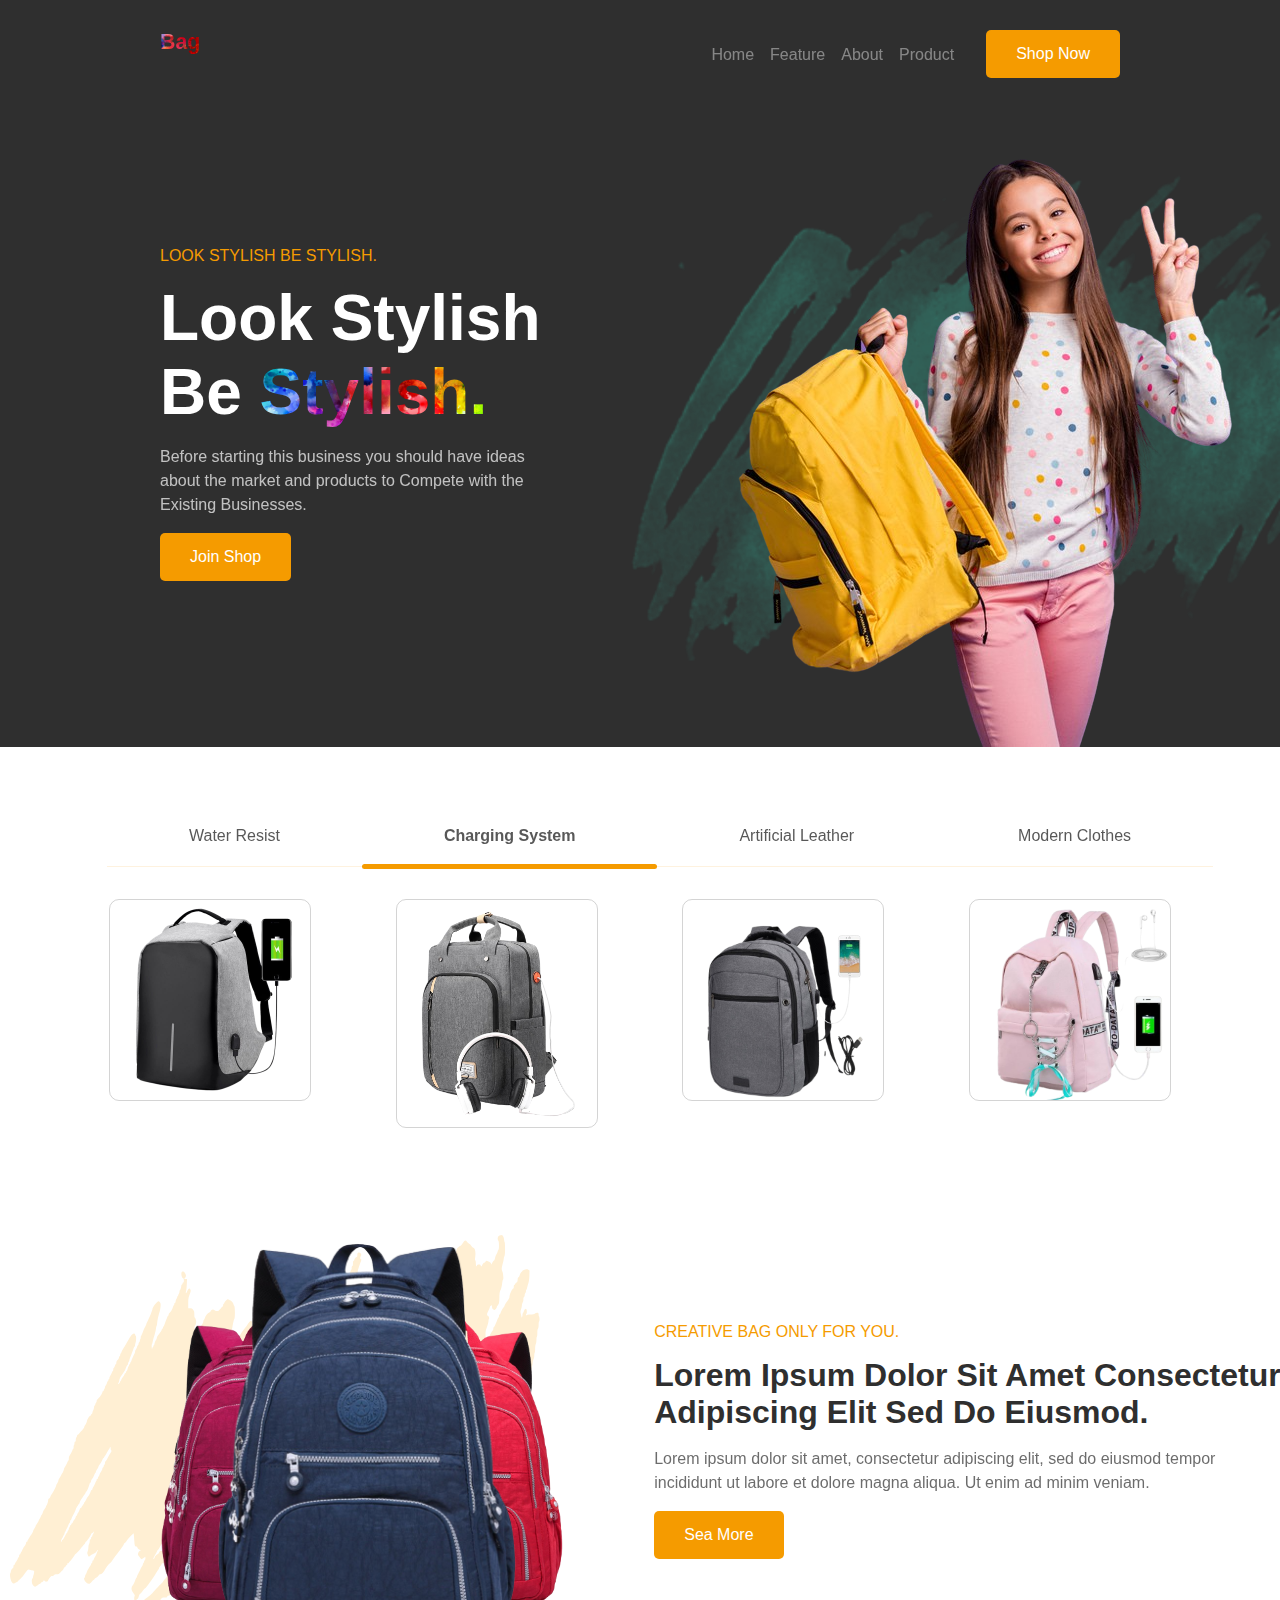
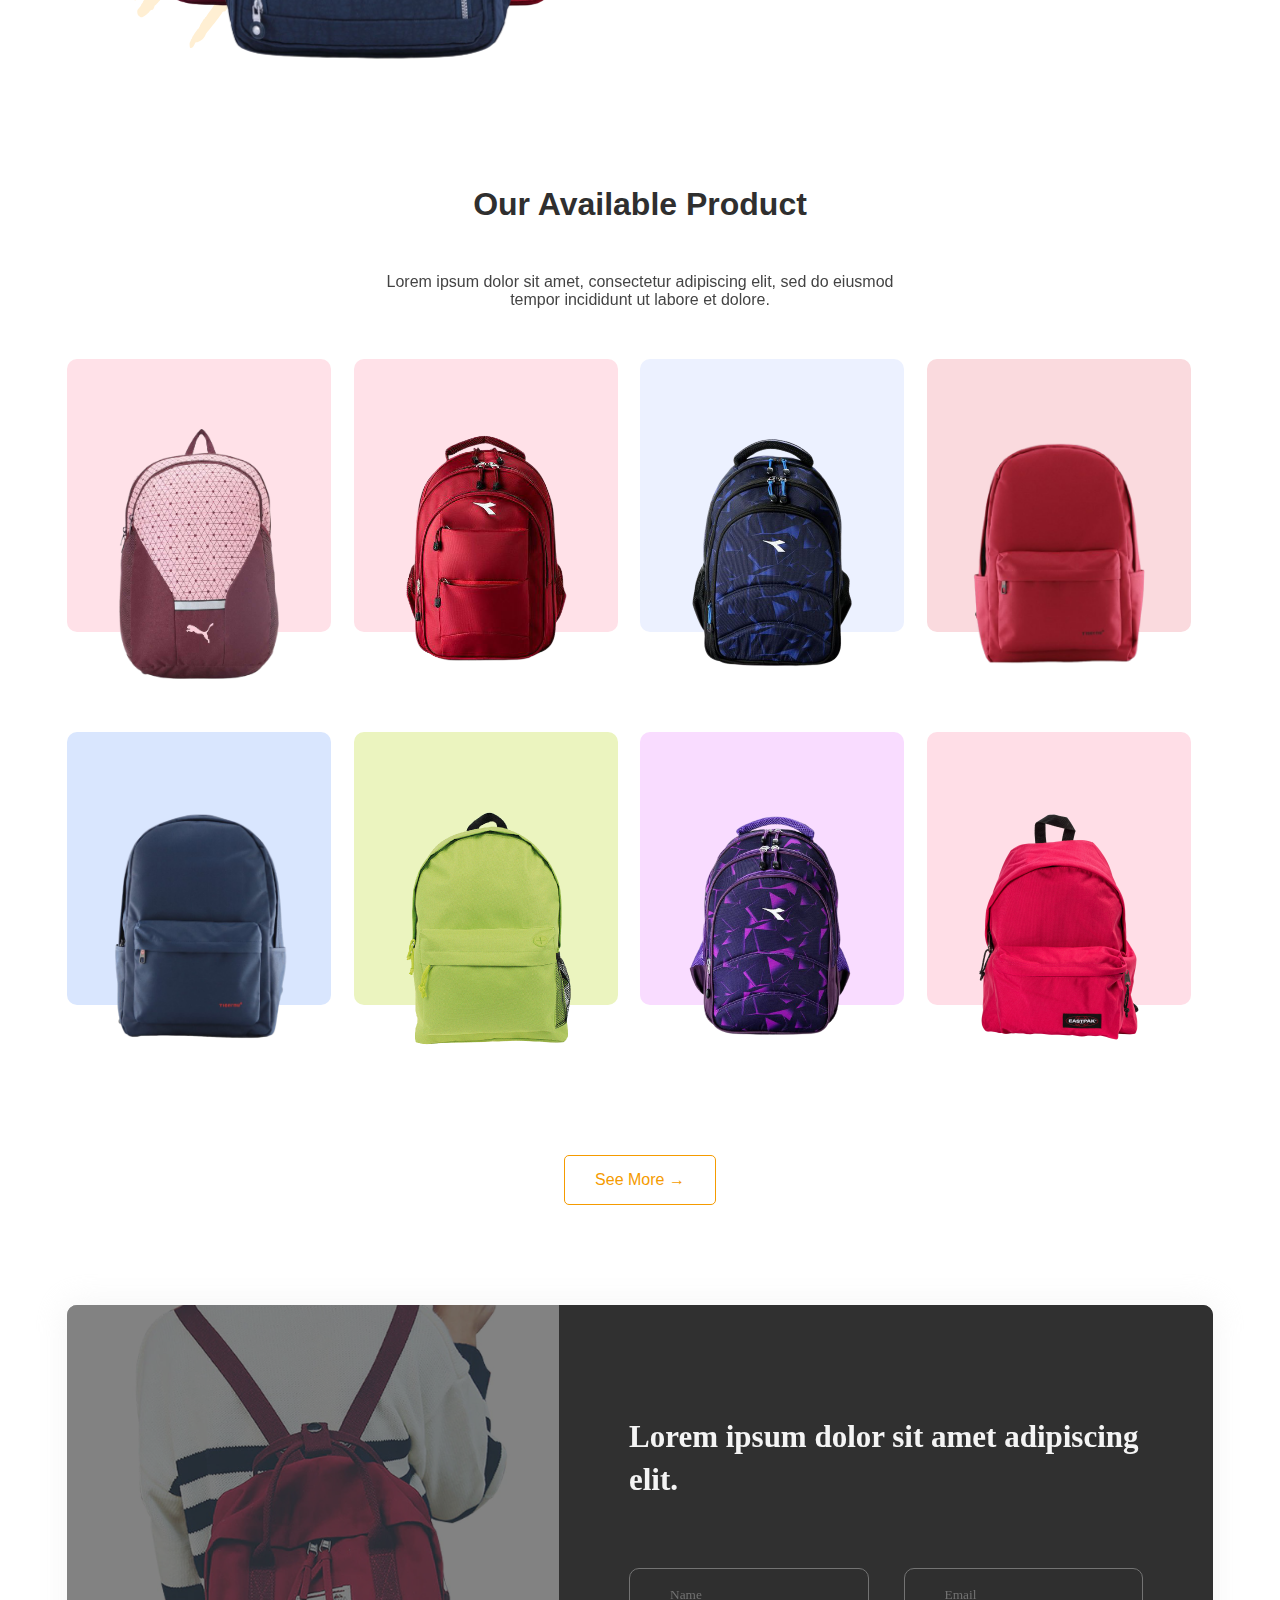
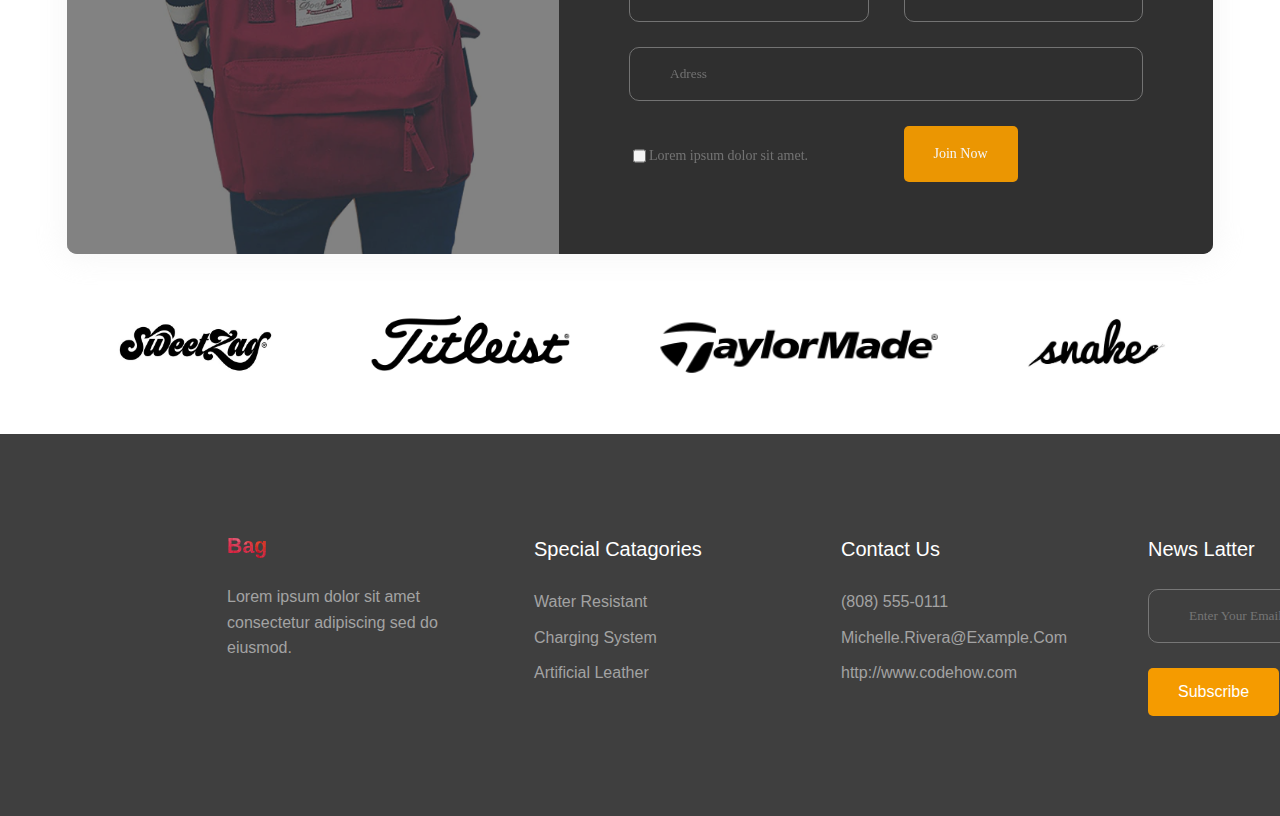
<file: Final-project/index.html>
<!DOCTYPE html>
<html lang="en">

<head>
    <title>Создание адаптивного сайта по макету в Figma</title>
    <meta charset="utf-8">
    <meta name="viewport" content="width=device-width, initial-scale=1.0">
    <link rel="icon" type="image/png" href="https://static.figma.com/app/icon/1/favicon.png">
    <link rel="stylesheet" href="style.css">
</head>
<body>

    <header id="home">
        <div class="menu">
            <div class="logo">Bag</div>
            <nav class="menu-detail">
                <ul>
                    <li><a href="#home">Home</a></li>
                    <li><a href="#feature">Feature</a></li>
                    <li><a href="#about">About</a></li>
                    <li><a href="#product">Product</a></li>
                </ul>
            </nav>
            <div class="shop-now big-yellow-btn"><a href="#">Shop Now</a></div>
        </div>
        <div class="header-main">
            <div class="hero-area-content">
                <div class="subheading">Look stylish be stylish.</div>
                <div class="heading">Look stylish be <span class="stylish-back">stylish.</span></div>
                <div class="header-text">
                    Before starting this business you should have ideas about the market and products to Compete with
                    the Existing Businesses.
                </div>
                <div class="join-shop big-yellow-btn"><a href="#">Join Shop</a></div>
            </div>
            <div class="hero-area-image">
                <img class="hero-area-image-bakground" src="./images/hero-area-image-bakground.png" alt="">
                <img class="hero-area-image-main" src="./images/hero-area-image-main.png" alt="">
            </div>
        </div>
    </header>

    <main>
        <div id="feature" class="feature widthblock">
            <div class="feature-heading">
                <ul>
                    <li><a href="#">Water Resist</a></li>
                    <li class="feature-selected"><a href="#">Charging System</a>
                        <div class="feature-selected-line"></div>
                    </li>
                    <li><a href="#">Artificial Leather</a></li>
                    <li><a href="#">Modern Clothes</a></li>
                </ul>
            </div>
            <div class="feature-images">
                <div class="feature-image"><img src="./images/bag1.png"></div>
                <div class="feature-image"><img src="./images/bag2.png"></div>
                <div class="feature-image"><img src="./images/bag3.png"></div>
                <div class="feature-image"><img src="./images/bag4.png"></div>
            </div>
        </div>
        <div id="about" class="abouts">
            <div class="about-images">

                <img id="bag5" src="./images/bag5.png" alt="">
                <img id="bag6" src="./images/bag6.png" alt="">
                <img id="bag7" src="./images/bag7.png" alt="">


            </div>
            <div class="about-content">
                <div class="subheading">Creative bag only for you.</div>
                <div class="heading-text">Lorem ipsum dolor sit amet consectetur adipiscing elit sed do eiusmod.</div>
                <div class="header-text">
                    Lorem ipsum dolor sit amet, consectetur adipiscing elit, sed do eiusmod tempor incididunt ut labore
                    et dolore magna aliqua. Ut enim ad minim veniam.
                </div>
                <div class="sea-more big-yellow-btn"><a href="#">Sea More</a></div>
            </div>
        </div>
        <div id="product" class="our-product widthblock">
            <div class="our-header">Our Available Product</div>
            <div class="our-text">Lorem ipsum dolor sit amet, consectetur adipiscing elit, sed do eiusmod tempor
                incididunt ut labore et dolore.</div>
            <div class="our-table widthblock">
                <div class="bag-background bag8"><img src="./images/bag8.png" alt=""></div>
                <div class="bag-background bag9"><img src="./images/bag9.png" alt=""></div>
                <div class="bag-background bag10"><img src="./images/bag10.png" alt=""></div>
                <div class="bag-background bag11"><img src="./images/bag11.png" alt=""></div>
                <div class="bag-background bag12"><img src="./images/bag12.png" alt=""></div>
                <div class="bag-background bag13"><img src="./images/bag13.png" alt=""></div>
                <div class="bag-background bag14"><img src="./images/bag14.png" alt=""></div>
                <div class="bag-background bag15"><img src="./images/bag15.png" alt=""></div>
            </div>
            <div class="our-more"><a href="#">See More →</a></div>
        </div>
        <div class="cta widthblock">
            <div class="cta-image">
                <div class="image-filter"></div>
            </div>
            <div class="cta-form">
                <form action="">
                    <h4>Lorem ipsum dolor sit amet adipiscing elit.</h4>
                    <input type="text" placeholder="Name">
                    <input type="email" name="" id="" placeholder="Email">
                    <input class="adress" type="text" placeholder="Adress">
                    <div><input type="checkbox" name="" id="">
                        <div>Lorem ipsum dolor sit amet.</div>
                    </div>
                    <div class="big-yellow-btn"><a href="#">Join Now</a></div>
                </form>
            </div>
        </div>
        <div class="social-proof widthblock">
            <img src="./images/company1.png" alt="">
            <img src="./images/company2.png" alt="">
            <img src="./images/company3.png" alt="">
            <img src="./images/company4.png" alt="">
        </div>
    </main>

    <footer>
        <div class="inner-footer widthblock">
            <div class="footer-column">
                <div class="logo">Bag</div>
                <div class="footer-main-text footer-text">Lorem ipsum dolor sit amet consectetur adipiscing sed do
                    eiusmod.</div>
            </div>
            <div class="footer-column">
                <div class="footer-header">Special Catagories</div>

                <div>
                    <div class="footer-text">Water Resistant</div>
                    <div class="footer-text">Charging System</div>
                    <div class="footer-text">Artificial Leather</div>
                </div>
            </div>
            <div class="footer-column">
                <div class="footer-header">Contact Us</div>
                <div>
                    <div class="footer-text">(808) 555-0111</div>
                    <div class="footer-text">Michelle.Rivera@Example.Com</div>
                    <div class="footer-text">http://www.codehow.com</div>
                </div>
            </div>
            <div class="footer-column">
                <div class="footer-header">News Latter</div>
                <div>
                    <input class=" footer-email" type="text" placeholder="Enter Your Email">
                    <div class="big-yellow-btn"><a href="#">Subscribe</a></div>
                </div>
            </div>
        </div>
    </footer>
    
</body>

</html>
</file>
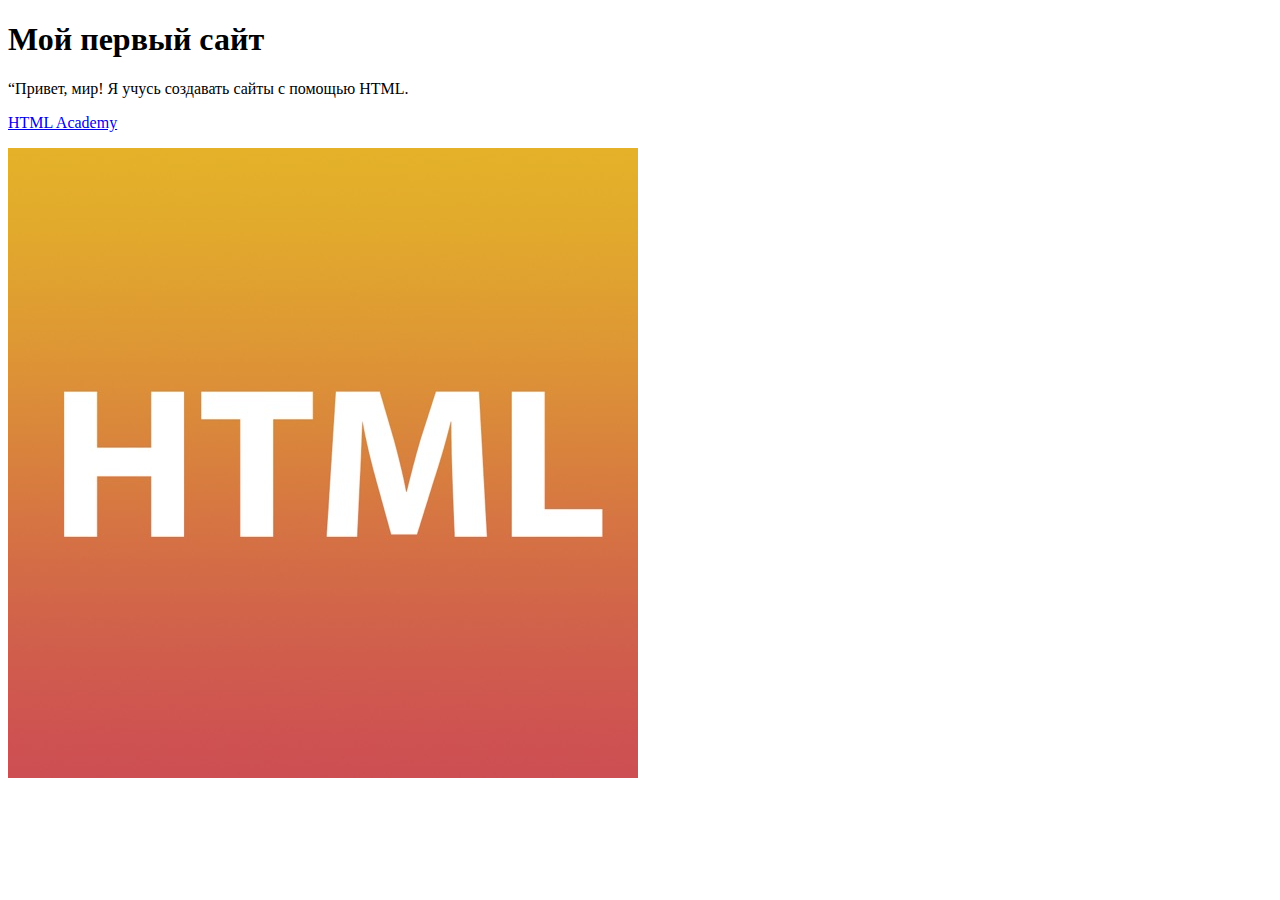
<file: Practice 2. HTML/index.html>
<!DOCTYPE html>
<html lang="ru">

<head>
    <title>Практика 2. HTML</title>
    <meta charset="utf-8" />
    <link rel="icon" href="favicon.ico">
</head>

<body>
    <h1>Мой первый сайт</h1>
    <p>“Привет, мир! Я учусь создавать сайты с помощью HTML.</p>
    <p><a href="https://htmlacademy.ru/">HTML Academy</a></p>
    <p><img src="html.jpg" alt="Пример веб-страницы" /></p>
</body>

</html>
</file>
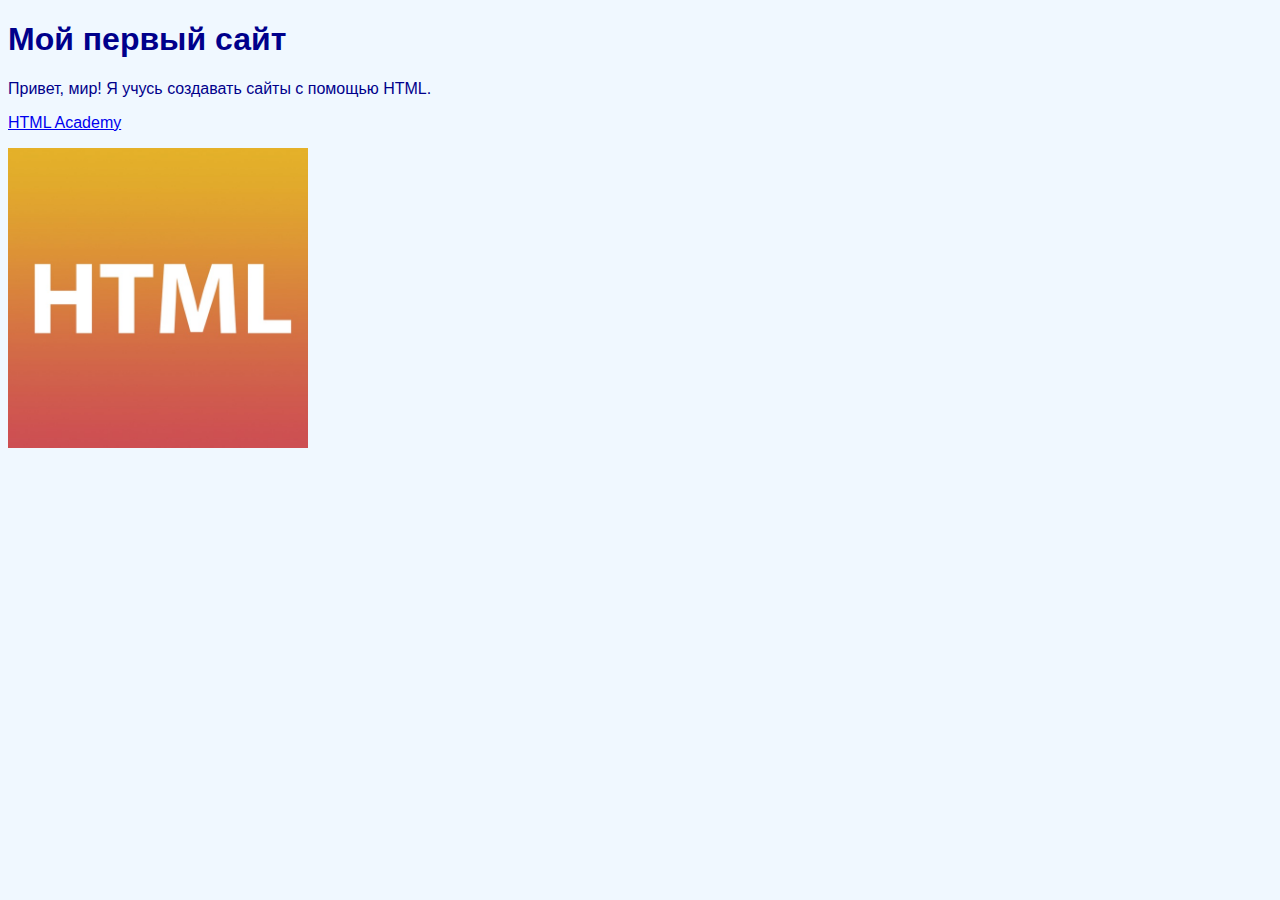
<file: Practice-2-CSS/index.html>
<!DOCTYPE html>
<html lang="ru">

<head>
    <title>Практика 2. CSS</title>
    <meta charset="utf-8">
    <link rel="icon" href="favicon.ico">
    <link rel="stylesheet" href="style.css">
</head>

<body>
    <h1>Мой первый сайт</h1>
    <p>Привет, мир! Я учусь создавать сайты с помощью HTML.</p>
    <p><a href="https://htmlacademy.ru/">HTML Academy</a></p>
    <p><img src="html.jpg" alt="Пример веб-страницы"></p>
</body>

</html>
</file>
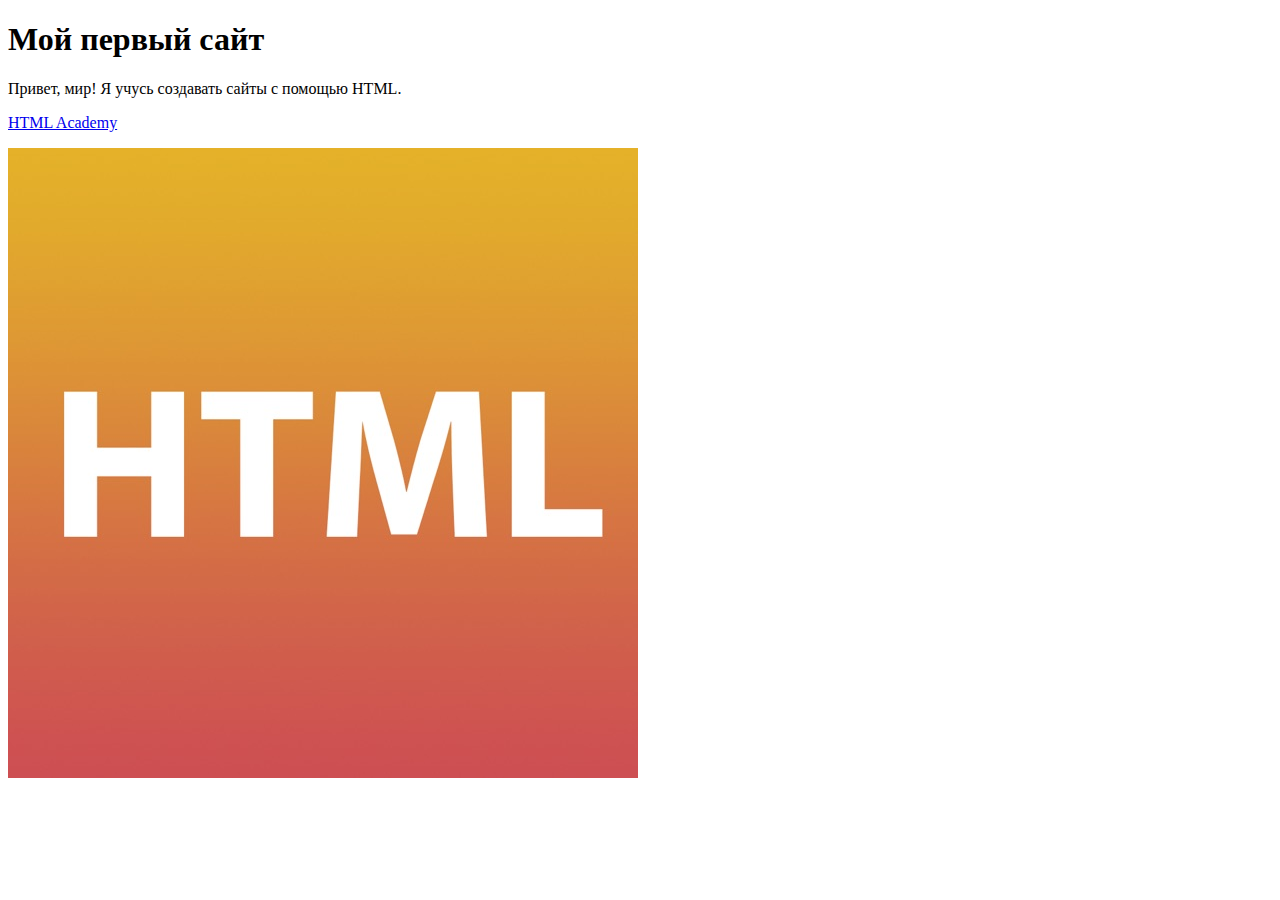
<file: Practice-2-HTML/index.html>
<!DOCTYPE html>
<html lang="ru">

<head>
    <title>Практика 2. HTML</title>
    <meta charset="utf-8">
    <link rel="icon" href="favicon.ico">
</head>

<body>
    <h1>Мой первый сайт</h1>
    <p>Привет, мир! Я учусь создавать сайты с помощью HTML.</p>
    <p><a href="https://htmlacademy.ru/">HTML Academy</a></p>
    <p><img src="html.jpg" alt="Пример веб-страницы"></p>
</body>

</html>
</file>
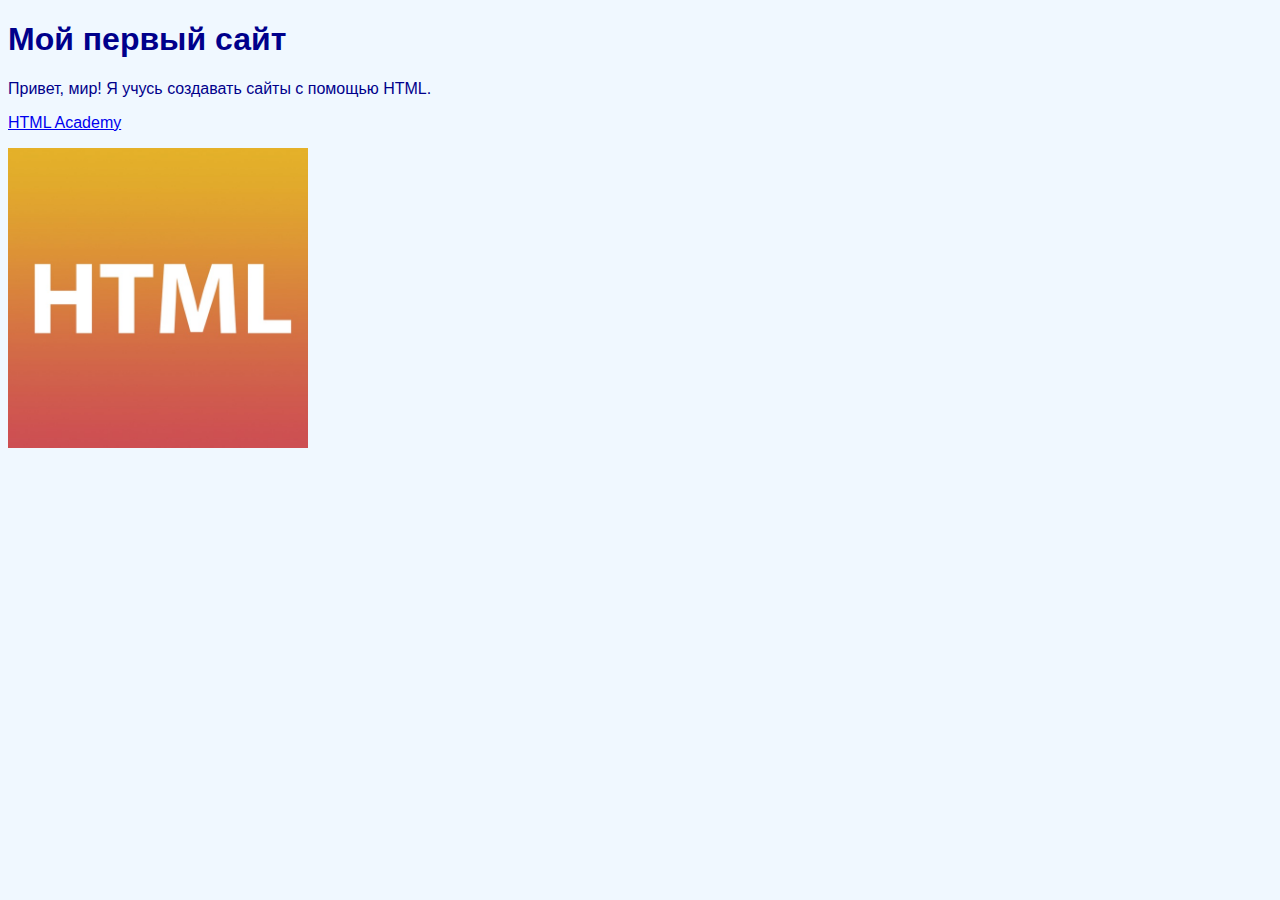
<file: Practice-3.Adaptability-and-cross-browser-compatibility/index.html>
<!DOCTYPE html>
<html lang="ru">

<head>
    <title>Практика 3. Адаптивность и кроссбраузерность</title>
    <meta charset="utf-8">
    <meta name="viewport" content="width=device-width, initial-scale=1.0">
    <link rel="icon" href="favicon.ico">
    <link rel="stylesheet" href="style.css">

</head>

<body>
    <h1>Мой первый сайт</h1>
    <p>Привет, мир! Я учусь создавать сайты с помощью HTML.</p>
    <p><a href="https://htmlacademy.ru/">HTML Academy</a></p>
    <p><img src="html.jpg" alt="Пример веб-страницы"></p>
</body>

</html>
</file>
<file: Final-project/style.css>
body {
    max-width: 1600px;
    align-items: center;
    margin: auto;
    font-family: Poppins, sans-serif;
    font-weight: 400
}

header {
    background-color: #2f2f2f;
    color: #fff;
    padding: 30px 10rem 0
}

main {
    align-items: center
}

.logo {
    background-image: url("./images/logo-back.png");
    background-size: 500%;
    background-position: 60% 50%;
    background-repeat: repeat;
    -webkit-background-clip: text;
    background-clip: text;
    -webkit-text-fill-color: transparent;
    font-size: 16pt;
    font-weight: 700
}

.menu {
    display: flex
}

.menu-detail {
    margin-left: auto
}

ul {
    list-style-type: none;
    display: flex;
    flex-direction: row
}

.menu-detail ul {
    gap: 1rem
}

a {
    text-decoration: none
}

.menu-detail ul li a {
    color: #fff;
    opacity: 42%
}

.shop-now {
    margin-left: 2rem
}

.header-main {
    display: flex;
    align-items: center
}

.hero-area-content {
    display: flex;
    flex-direction: column;
    gap: 1rem;
    min-width: 40%
}

.subheading {
    text-transform: uppercase;
    color: #f59b00;
    font-weight: 500
}

.heading {
    text-transform: capitalize;
    font-size: 4rem;
    font-weight: 700
}

.stylish-back {
    background-image: url("./images/logo-back.png");
    background-position: center center;
    background-size: 100%;
    background-repeat: repeat;
    -webkit-background-clip: text;
    background-clip: text;
    -webkit-text-fill-color: transparent
}

.header-text {
    opacity: 70%;
    line-height: 150%
}

.hero-area-image {
    display: grid;
    align-items: center
}

.hero-area-image-bakground,
.hero-area-image-main {
    grid-column: 1;
    grid-row: 1;
    margin: 0 auto
}

.big-yellow-btn {
    background: #f59b00;
    border-radius: 5px;
    text-align: center;
    width: fit-content;
    height: fit-content;
    padding: 15px 30px;
    color: #fff
}

.big-yellow-btn a {
    color: #fff;
    text-decoration: none
}

main {
    align-content: center;
    color: #2f2f2f;
    display: flex;
    justify-content: center;
    flex-direction: column;
    width: 100%
}

.feature {
    margin: 4rem 6rem
}

.feature-heading {
    margin-bottom: 2rem
}

.feature-heading ul {
    display: flex;
    justify-content: space-between
}

.feature-heading ul li {
    flex-grow: 1;
    text-align: center;
    font-weight: 500;
    padding-bottom: 1rem;
    border-bottom: 1px solid #f59B0020
}

.feature-selected-line {
    height: 5px;
    background-color: #f59b00;
    border-radius: 2.5px;
    position: relative;
    top: calc(1rem + 2.5px)
}

.feature-selected a {
    font-weight: 600
}

.feature-heading ul li a {
    color: #2f2f2f;
    opacity: 80%
}

.feature-images {
    display: flex;
    justify-content: space-between
}

.feature-image {
    flex-grow: 1;
    text-align: center
}

.feature-image img {
    width: 200px;
    border: 1px solid #a3a3A377;
    border-radius: 10px
}

.abouts {
    display: flex
}

.about-images {
    background-image: url("./images/background-bags.svg");
    background-position: center center;
    background-size: 70%;
    background-repeat: no-repeat;
    -webkit-text-fill-color: transparent;
    display: grid;
    grid-template-columns: 1fr;
    grid-template-rows: 1fr;
    width: 1000px;
    padding-left: 200px
}

.about-images img {
    grid-area: 1/1/1/1
}

#bag5 {
    height: 330px;
    margin-top: 100px
}

#bag6 {
    margin-left: 200px;
    height: 330px;
    margin-top: 100px
}

#bag7 {
    margin-left: 25px;
    height: 490px
}

.about-content {
    align-self: center;
    padding-right: 100px
}

.about-content * {
    margin-top: 1rem;
    margin-bottom: 1rem
}

.heading-text {
    color: #2f2f2f;
    text-transform: capitalize;
    font-size: 2rem;
    font-weight: 700
}

.our-product {
    margin-top: 100px;
    display: flex;
    flex-direction: column;
    align-items: center;
    text-align: center;
    gap: 50px
}

.our-header {
    font-weight: 700;
    font-size: 2rem;
    color: #2f2f2f
}

.our-text {
    width: 510px;
    font-weight: 400;
    color: #2f2f2f;
    opacity: 90%
}

.our-table {
    display: grid;
    grid-template-rows: 1fr 1fr;
    grid-template-columns: 1fr 1fr 1fr 1fr;
    row-gap: 100px;
    margin-bottom: 100px;
    justify-content: space-between
}

.bag-background {
    width: 264px;
    height: 273px;
    border-radius: 10px
}

.bag8 {
    background-color: #ffe1e8
}

.bag9 {
    background-color: #ffe1e8
}

.bag14 {
    background-color: #f9dcff
}

.bag15 {
    background-color: #ffdee7
}

.bag10 {
    background-color: #ecf1ff
}

.bag11 {
    background-color: #fadade
}

.bag12 {
    background-color: #d9e6fe
}

.bag13 {
    background-color: #ebf4bf
}

.bag-background img {
    height: 250px;
    margin-top: 70px
}

.our-more {
    background: #fff;
    border-radius: 5px;
    text-align: center;
    width: fit-content;
    height: fit-content;
    padding: 15px 30px;
    border: 1px solid #f59b00
}

.our-more a {
    text-decoration: none;
    color: #f59b00
}

.cta {
    display: flex;
    margin-top: 100px;
    background: #2f2F2FF2;
    box-shadow: 0 0 30px 4px #e8e8E866;
    border-radius: 10px
}

.cta-image {
    position: relative;
    border-radius: 10px 0 0 10px;
    background-image: url("./images/with-bag.png");
    background-repeat: no-repeat;
    background-position: center 100%;
    background-size: 625px;
    width: 492px;
    height: 549px
}

.image-filter {
    width: 100%;
    height: 100%;
    position: absolute;
    top: 0;
    left: 0;
    right: 0;
    bottom: 0;
    background: #2f2F2F99;
    border-radius: 10px 0 0 10px
}

.cta-form {
    background: #2f2F2FF2;
    opacity: 95%;
    width: 654px;
    height: 549px;
    border-radius: 0 10px 10px 0;
    display: flex
}

.cta-form form {
    margin: auto 70px;
    color: #fff;
    display: grid;
    grid-template-rows: auto auto auto auto;
    grid-template-columns: 1fr 1fr;
    row-gap: 25px;
    column-gap: 35px
}

h4 {
    font-weight: 700
}

.cta-form form h4 {
    font-family: Poppins;
    font-size: 31px;
    line-height: 43.4px;
    text-align: left;
    grid-column: span 2
}

.adress {
    grid-column: span 2
}

.cta-form form input {
    background-color: #2f2f2f;
    border-radius: 10px;
    height: 54px;
    padding-left: 40px;
    color: #fff;
    box-shadow: none;
    box-sizing: border-box;
    border: 1px solid #777;
    font-family: Poppins
}

.cta-form form div {
    font-family: Poppins;
    font-size: 14px;
    font-weight: 400;
    line-height: 25.6px;
    text-align: left;
    color: #777;
    display: flex;
    align-items: center
}

.cta-form form div input {
    background-color: #2f2F2FF2;
    border: 1px solid #777
}

.social-proof {
    margin-top: 50px;
    display: flex;
    flex-direction: row;
    justify-content: space-around
}

.social-proof img {
    height: 80px
}

footer {
    margin-top: 50px;
    background: #2f2F2FEB;
    color: #a3a3a3;
    width: 1600px;
    padding-top: 100px;
    padding-bottom: 100px
}

.inner-footer {
    display: flex;
    flex-direction: row;
    justify-content: space-between;
    margin: auto
}

.footer-column {
    width: 225px
}

.footer-column .logo {
    margin-bottom: 25px
}

.footer-header {
    color: #fff;
    margin-bottom: 25px;
    font-weight: 500;
    font-size: 20px;
    line-height: 30px
}

.footer-text {
    margin-top: 10px;
    font-size: 16px;
    font-weight: 400;
    line-height: 25.6px
}

.footer-email {
    border: 1px solid #777;
    background-color: #3f3f3f;
    border-radius: 10px;
    height: 54px;
    padding-left: 40px;
    color: #fff;
    box-shadow: none;
    box-sizing: border-box;
    font-family: Poppins;
    margin-bottom: 25px
}

.widthblock {
    width: 1146px
}
</file>
<file: Practice-2-CSS/style.css>
body {
    background-color: #F0F8FF;
    color:  #00008B;
    font-family: Arial, sans-serif;
    font-size: 16px;
}

h1 {
    font-weight: bold;
}

a {
    text-decoration-line: underline;
}

img {
    width: 300px;
}
</file>
<file: Practice-3.Adaptability-and-cross-browser-compatibility/style.css>
body {
    background-color: #F0F8FF;
    -webkit-background-color: #F0F8FF; /* не работает */
    -moz-background-color: #F0F8FF; /* не работает */
    -ms-background-color: #F0F8FF; /* не работает */
    -o-background-color: #F0F8FF; /* не работает */
    color:  #00008B;
    font-family: Arial, sans-serif;
    font-size: 16px;
}

h1 {
    font-weight: bold;
}

a {
    text-decoration-line: underline;
}

img {
    width: 300px;
}
</file>
